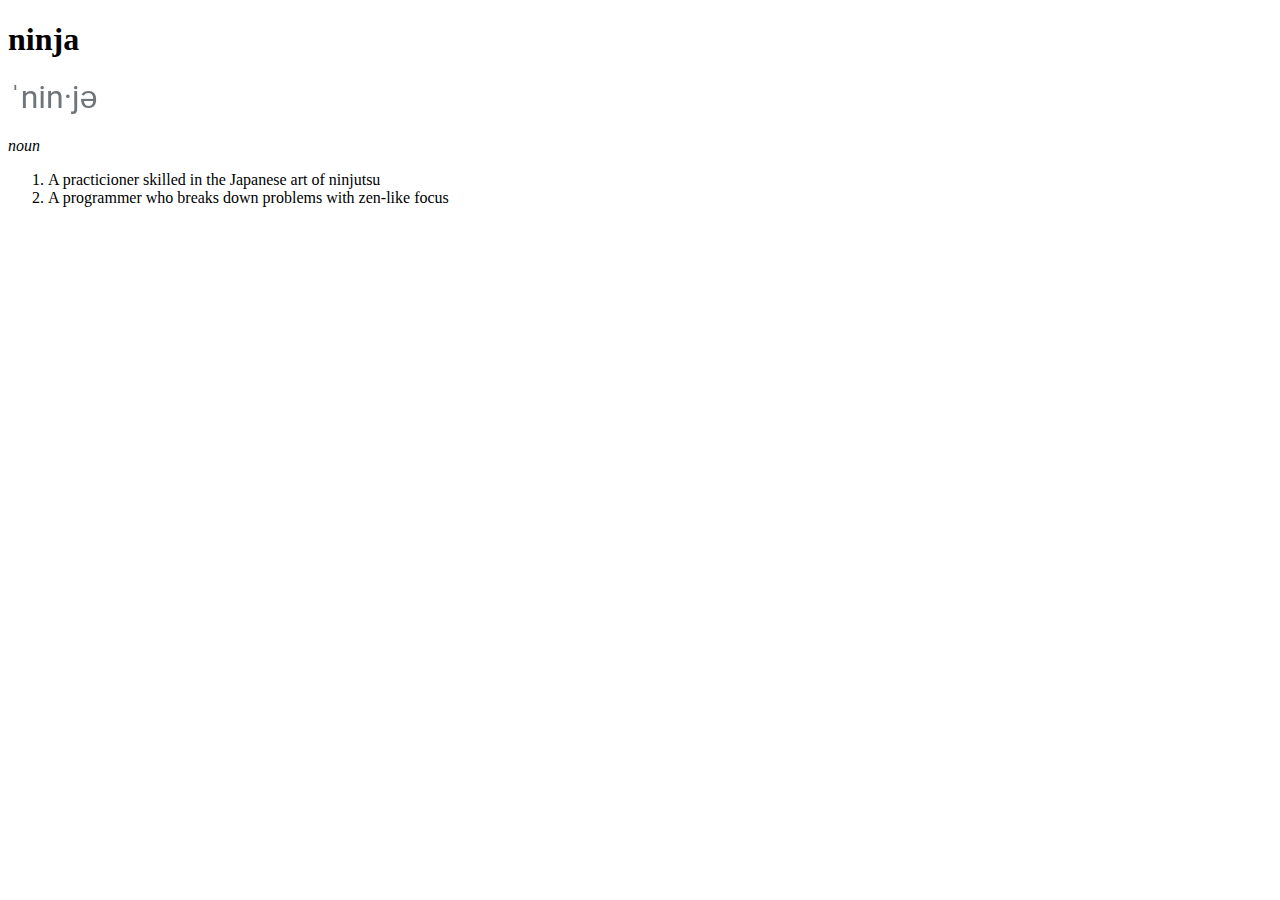
<file: 01_HTML/01_Entrada_de_Diccionario/index.html>
<!DOCTYPE html>
<html lang="en">
<head>
    <meta charset="UTF-8">
    <meta http-equiv="X-UA-Compatible" content="IE=edge">
    <meta name="viewport" content="width=device-width, initial-scale=1.0">
    <title>Entrada de Diccionario</title>
</head>
<body>
    <h1>ninja</h1>
    <img src="pronunciation.png" alt="pronunciation">
    <p><em>noun</em></p>
    <ol>
        <li>A practicioner skilled in the Japanese art of ninjutsu</li>
        <li>A programmer who breaks down problems with zen-like focus</li>
    </ol>
</body>
</html>
</file>
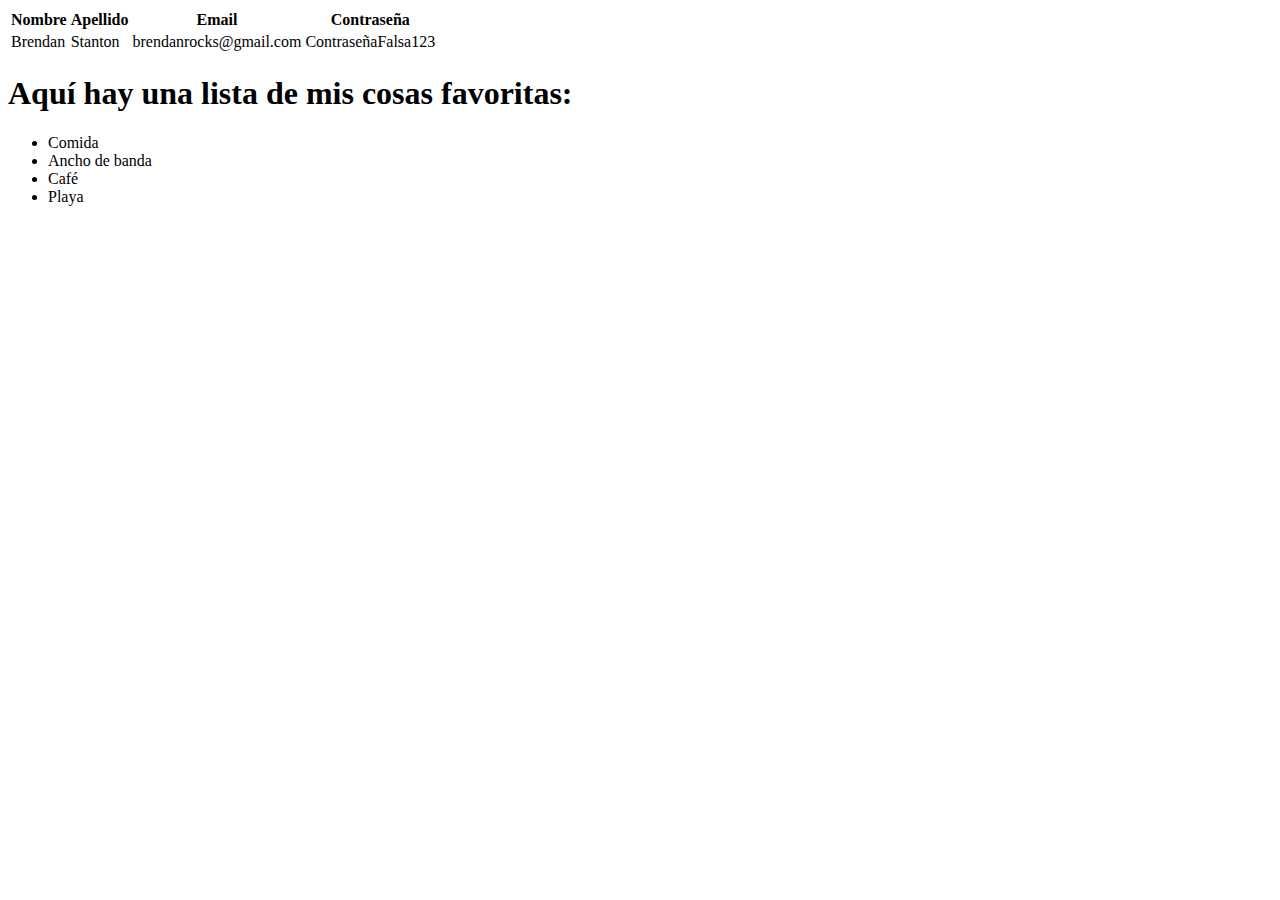
<file: 01_HTML/02_Corregir_Sangrias/index.html>
<!DOCTYPE html>
<html lang="en">
<head>
    <meta charset="UTF-8">
    <meta http-equiv="X-UA-Compatible" content="IE=edge">
    <meta name="viewport" content="width=device-width, initial-scale=1.0">
    <title>Corregir Sangrías</title>
</head>
<body>
    <table> 
        <thead>
            <tr>
                <th>Nombre</th>
                <th>Apellido</th>
                <th>Email</th>
                <th>Contraseña</th>
            </tr>
        </thead>
        <tbody>
            <tr>
                <td>Brendan</td>
                <td>Stanton</td>
                <td>brendanrocks@gmail.com</td>
                <td> ContraseñaFalsa123 </td>
            </tr>
        </tbody>
    </table>
    <h1>Aquí hay una lista de mis cosas favoritas: </h1>
    <ul>
        <li>Comida</li>
        <li>Ancho de banda</li>
        <li>Café</li>
        <li>Playa</li>
    </ul>
</body>
</html>
</file>
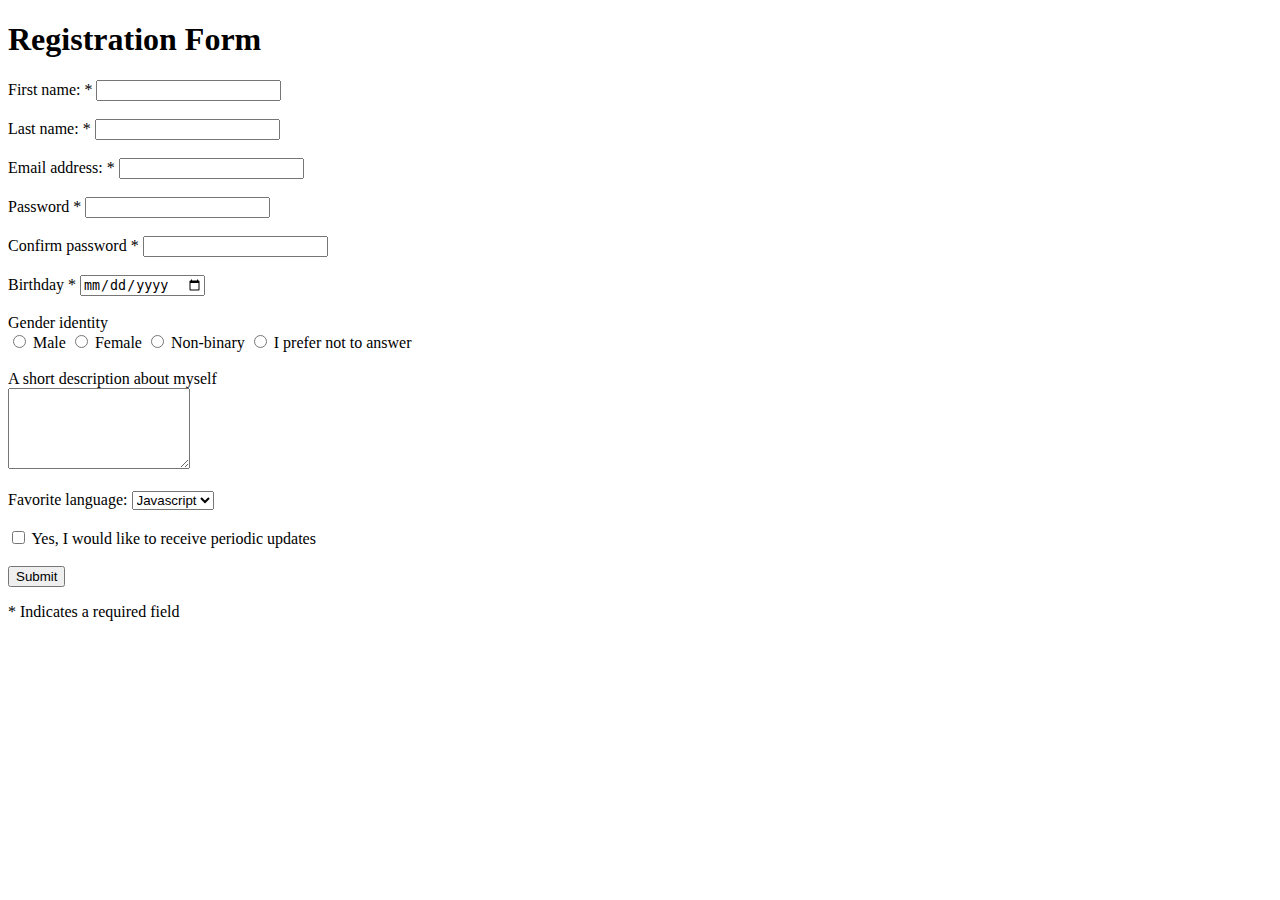
<file: 01_HTML/03_Formulario_de_Registros/index.html>
<!DOCTYPE html>
<html lang="en">
<head>
    <meta charset="UTF-8">
    <meta http-equiv="X-UA-Compatible" content="IE=edge">
    <meta name="viewport" content="width=device-width, initial-scale=1.0">
    <title>Formulario de Registros</title>
</head>
<body>
    <h1>Registration Form</h1>
    <form>
        <div>
            <label for="fname">First name: *</label>
            <input type="text" id="fname" name="fname">
        </div>
        <br>
        <div>    
            <label for="lname">Last name: *</label>
            <input type="text" id="lname" name="lname">
        </div>
        <br>
        <div>
            <label for="email">Email address: *</label>
            <input type="text" id="email" name="email">
        </div>
        <br>
        <div>
            <label for="password">Password *</label>
            <input type="password" id="password" name="password">
        </div>
        <br>
        <div>
            <label for="confirmp">Confirm password *</label>
            <input type="password" id="confirmp" name="password">
        </div>
        <br>
        <div>
            <label for="birthday">Birthday *</label>
            <input type="date" id="birthday" name="birthday">
        </div>
        <br>
        <div>
            <label>Gender identity</label><br>
            <input type="radio" id="male" name="gender" value="male">
            <label for="male">Male</label>
            <input type="radio" id="female" name="gender" value="female">
            <label for="female">Female</label>
            <input type="radio" id="nonbinary" name="gender" value="nonbinary">
            <label for="nonbinary">Non-binary</label>
            <input type="radio" id="noanswer" name="gender" value="noanswer">
            <label>I prefer not to answer</label>
        </div>
        <br>
        <div>
            <label for="description">A short description about myself</label><br>
            <textarea id="description" name="description" rows="5" cols="20"></textarea>
        </div>  
        <br>
        <div>
            <label for="language">Favorite language:</label>
            <select id="language" name="language">
                <option value="javascript">Javascript</option>
                <option value="c#">C#</option>
                <option value="python">Python</option>
            </select>
        </div>
        <br>
        <div>
            <input type="checkbox" id="checkbox" name="checkbox" value="updates">
            <label>Yes, I would like to receive periodic updates</label>
        </div>
        <br>
            <input type="submit" value="Submit">
            <p>* Indicates a required field</p>      
    </form>
</body>
</html>
</file>
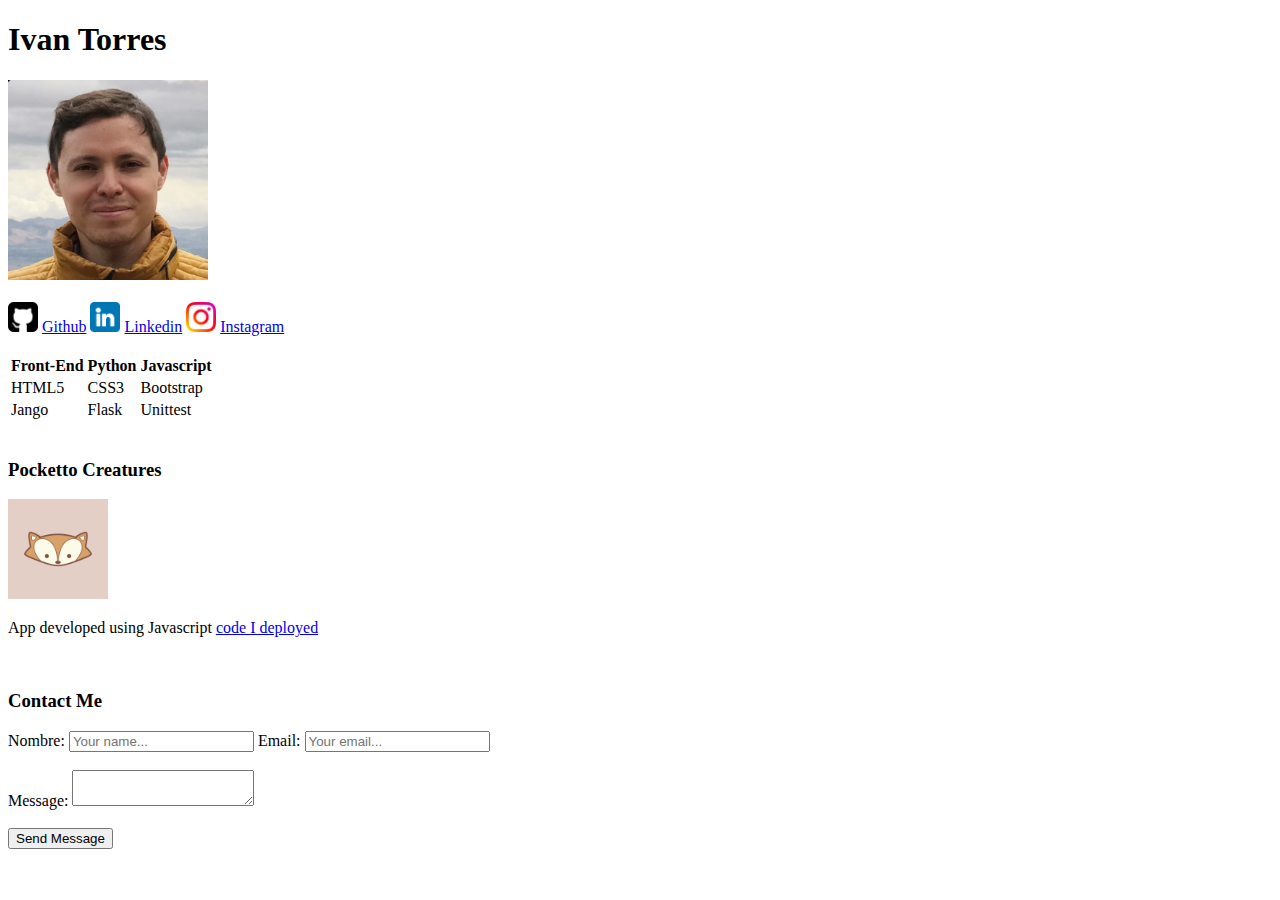
<file: 01_HTML/04_Contenido_de_Portafolio/index.html>
<!DOCTYPE html>
<html lang="en">
<head>
    <meta charset="UTF-8">
    <meta http-equiv="X-UA-Compatible" content="IE=edge">
    <meta name="viewport" content="width=device-width, initial-scale=1.0">
    <title>Contenido de Portafolio</title>
</head>
<body>
    <h1>Ivan Torres</h1>
    <div>
        <img src="images/profile-pic.jpg" alt="profile-pic" width="200" height="200">
    </div>
    <br>
    <div>
        <img src="images/github-sign.png" alt="github" width="30" height="30">
        <a href="#">Github</a>
        <img src="images/linkedin.png" alt="linkedin" width="30" height="30">
        <a href="#">Linkedin</a>
        <img src="images/instagram.png" alt="instagram" width="30" height="30">
        <a href="#">Instagram</a>
    </div>
    <br>
    <div>
        <table>
            <tr>
                <th>Front-End</th>
                <th>Python</th>
                <th>Javascript</th>
            </tr>
            <tr>
                <td>HTML5</td>
                <td>CSS3</td>
                <td>Bootstrap</td>
            </tr>
            <tr>
                <td>Jango</td>
                <td>Flask</td>
                <td>Unittest</td>
            </tr>
        </table>
    </div>
    <br>
    <div>
        <h3>Pocketto Creatures</h3>
        <img src="images/Baby-Foxito.png" alt="baby-foxito" width="100" height="100">
        <p>App developed using Javascript <span> <a href="#">code I deployed</a></span></p>
    </div>
    <br>
    <div>
        <h3>Contact Me</h3>
        <label>Nombre: </label>
        <input type="text" name="name" placeholder="Your name..." >
        <label>Email: </label>
        <input type="text" name="email" placeholder="Your email..." >
    </div> 
    <br>
    <div>
        <label>Message: </label>
        <textarea name="message" cols="20" rows="2"></textarea>
    </div>
    <br>
    <div>
        <input type="submit" value="Send Message" >
    </div>
</body>
</html>
</file>
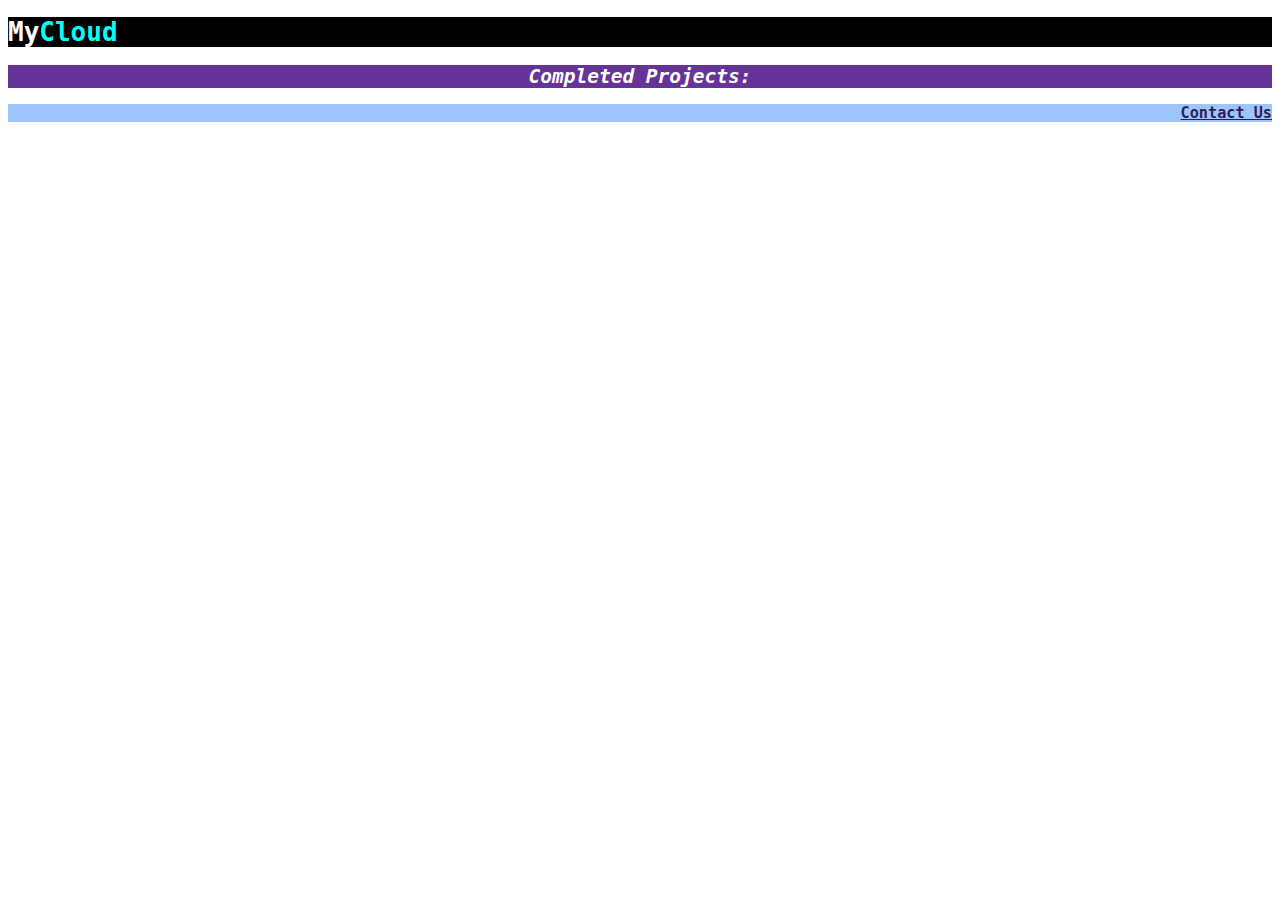
<file: 02_CSS/01_Estilo_de_Texto/index.html>
<!DOCTYPE html>
<html lang="en">
<head>
    <meta charset="UTF-8">
    <meta http-equiv="X-UA-Compatible" content="IE=edge">
    <meta name="viewport" content="width=device-width, initial-scale=1.0">
    <link rel="stylesheet" href="style.css">
    <title>Estilo de Texto</title>
</head>
<body>
    <h1>My<span>Cloud</span></h1>
    <h2>Completed Projects:</h2>
    <h3>Contact Us</h3>
</body>
</html>
</file>
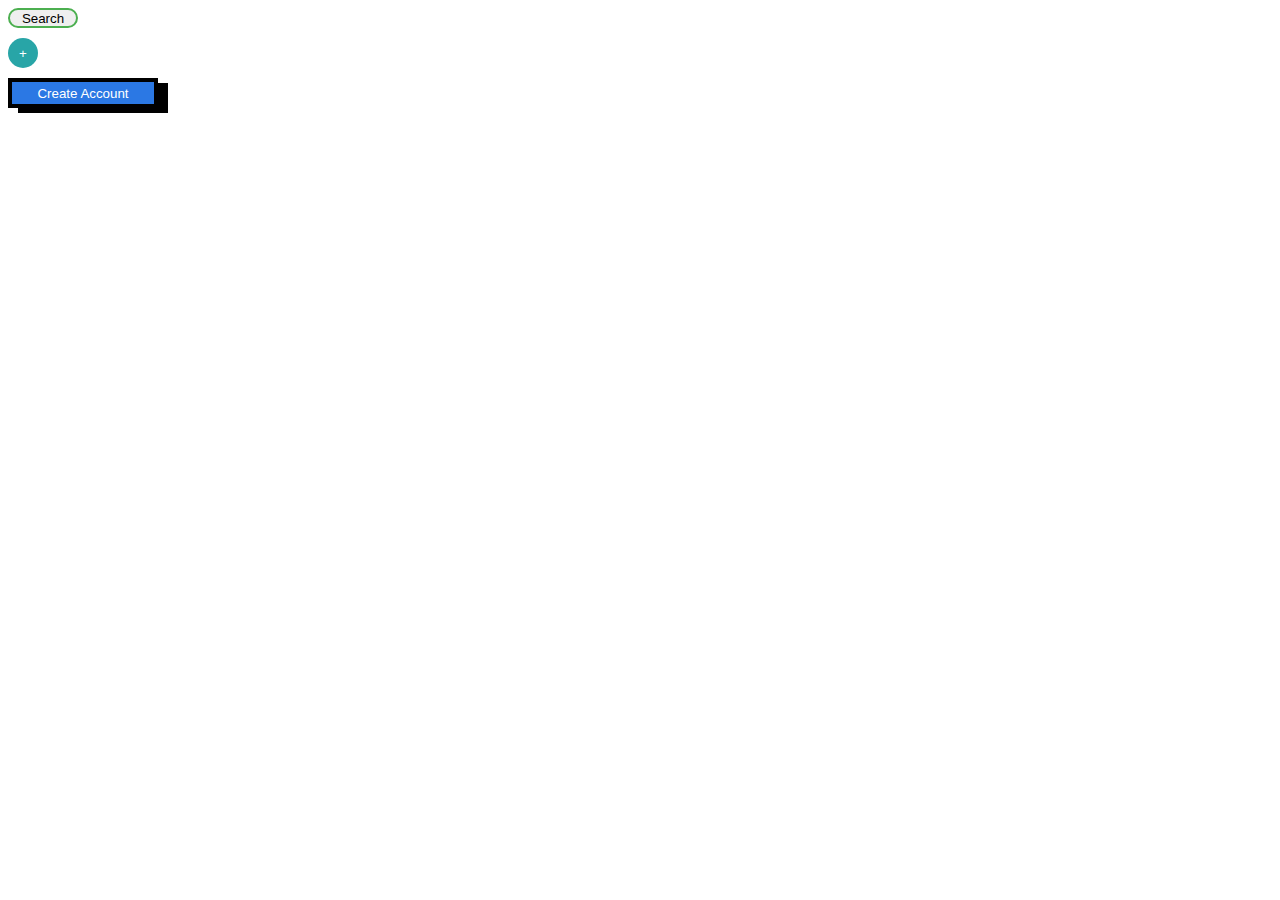
<file: 02_CSS/02_Button/index.html>
<!DOCTYPE html>
<html lang="en">
<head>
    <meta charset="UTF-8">
    <meta http-equiv="X-UA-Compatible" content="IE=edge">
    <meta name="viewport" content="width=device-width, initial-scale=1.0">
    <title>Button</title>
    <link rel="stylesheet" href="style.css">
</head>
<body>
    <button class="button-1">Search</button>
    <button class="button-2">+</button>
    <button class="button-3">Create Account</button>
</body>
</html>
</file>
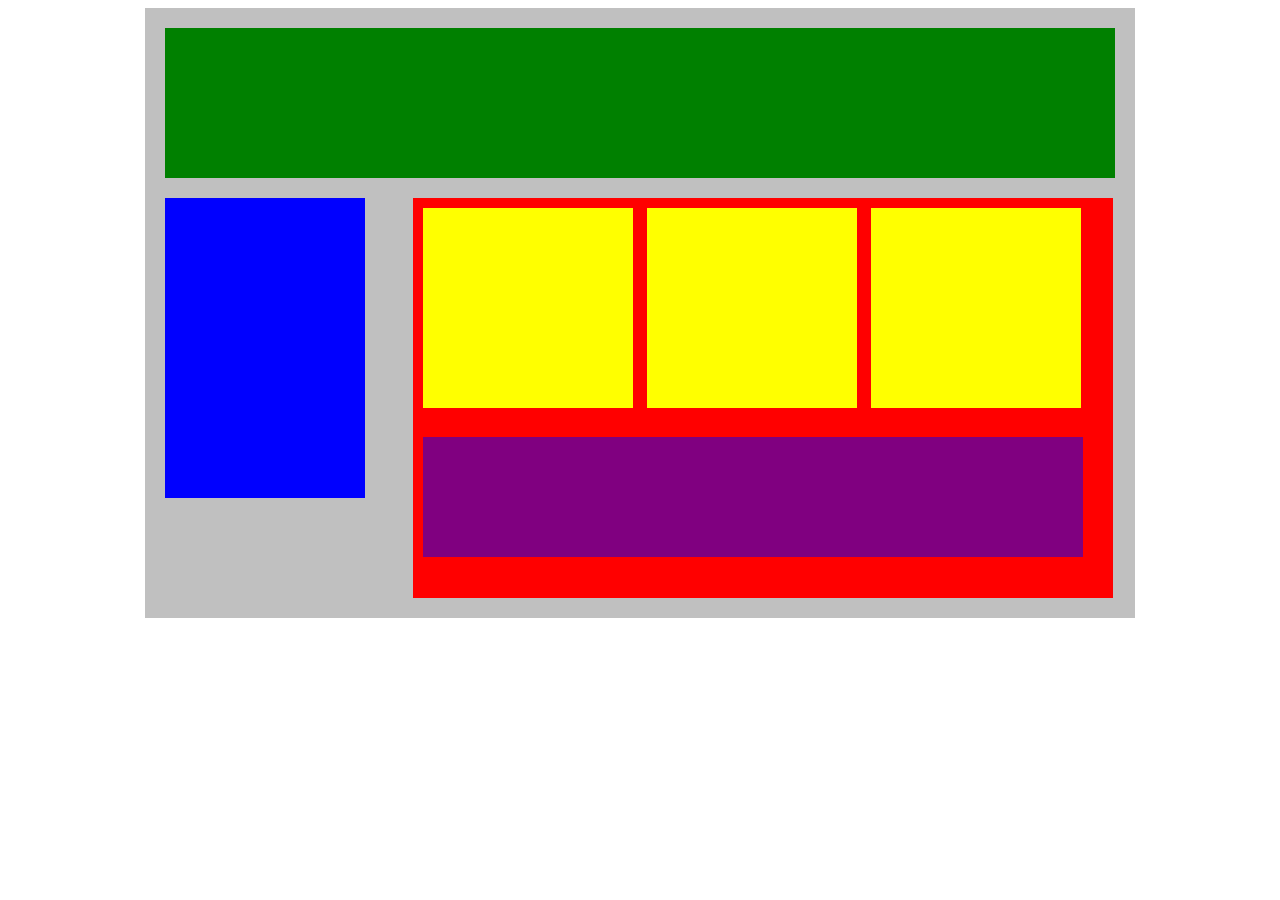
<file: 02_CSS/03_Trazando_Nuestros_Bloques/index.html>
<!DOCTYPE html>
<html lang="en">
<head>
    <meta charset="UTF-8">
    <meta http-equiv="X-UA-Compatible" content="IE=edge">
    <meta name="viewport" content="width=device-width, initial-scale=1.0">
    <title>Trazando nuestros bloques</title>
    <link rel="stylesheet" type="text/css" href="style.css">
</head>
<body>
    <div class="container">
        <div class="top-nav"></div>
        <div class="side-nav"></div>
        <div class="main">
            <div class="sub-content"></div>
            <div class="sub-content"></div>
            <div class="sub-content"></div>
            <div id="advertisement"></div>
        </div>
    </div>
</body>
</html>
</file>
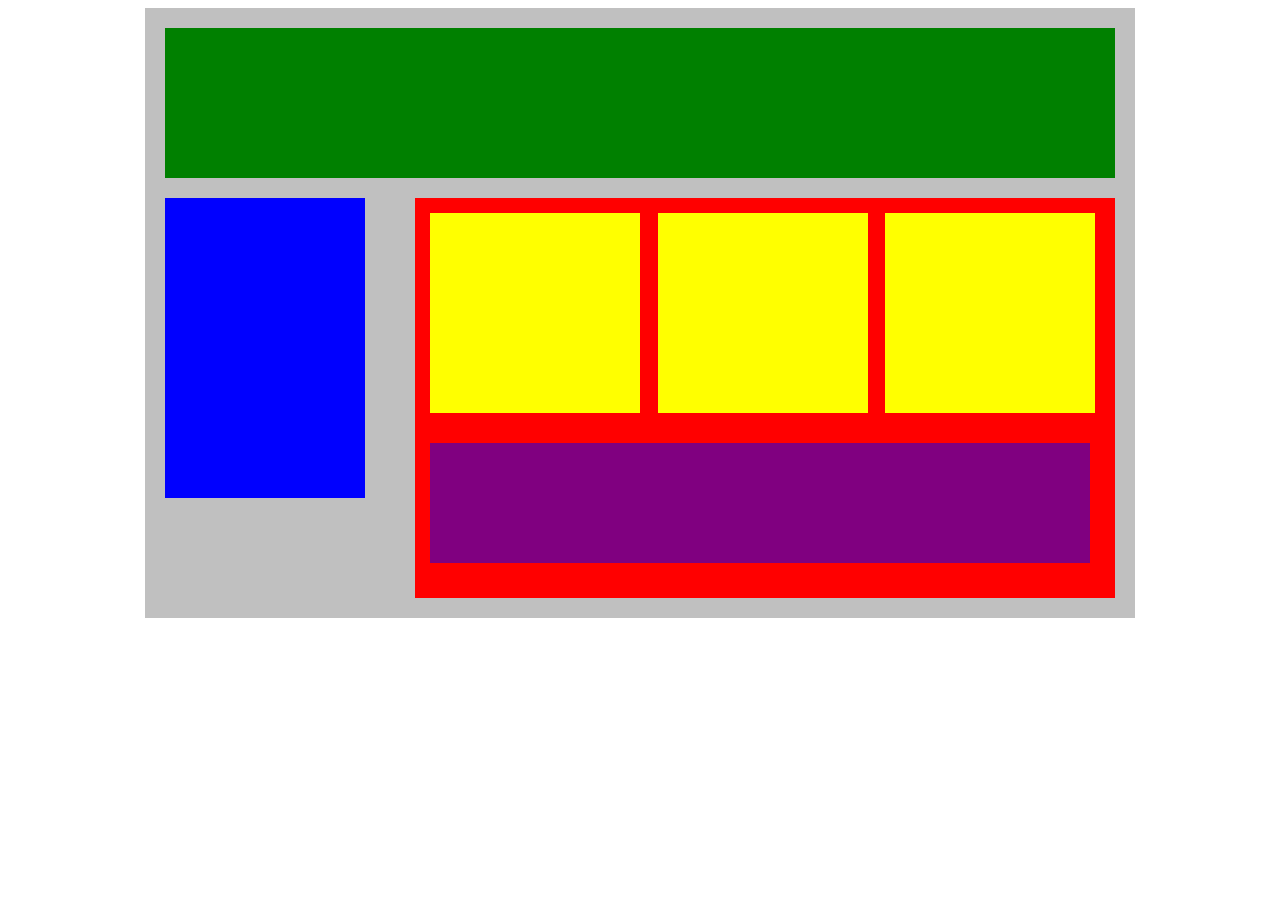
<file: 02_CSS/04_Flexionar_Nuestros_Bloques/index.html>
<!DOCTYPE html>
<html lang="en">
<head>
    <meta charset="UTF-8">
    <meta http-equiv="X-UA-Compatible" content="IE=edge">
    <meta name="viewport" content="width=device-width, initial-scale=1.0">
    <title>Posición de práctica</title>
    <link rel="stylesheet" type="text/css" href="style.css">
</head>
<body>
    <div class="container">
        <div class="top-nav"></div>
        <div class="row">
            <div class="side-nav"></div>
            <div class="main">
                <div class="row">
                    <div class="sub-content"></div>
                    <div class="sub-content"></div>
                    <div class="sub-content"></div>
                </div>
                <div id="advertisement"></div>
            </div>
        </div>
    </div>
</body>
</html>
</file>
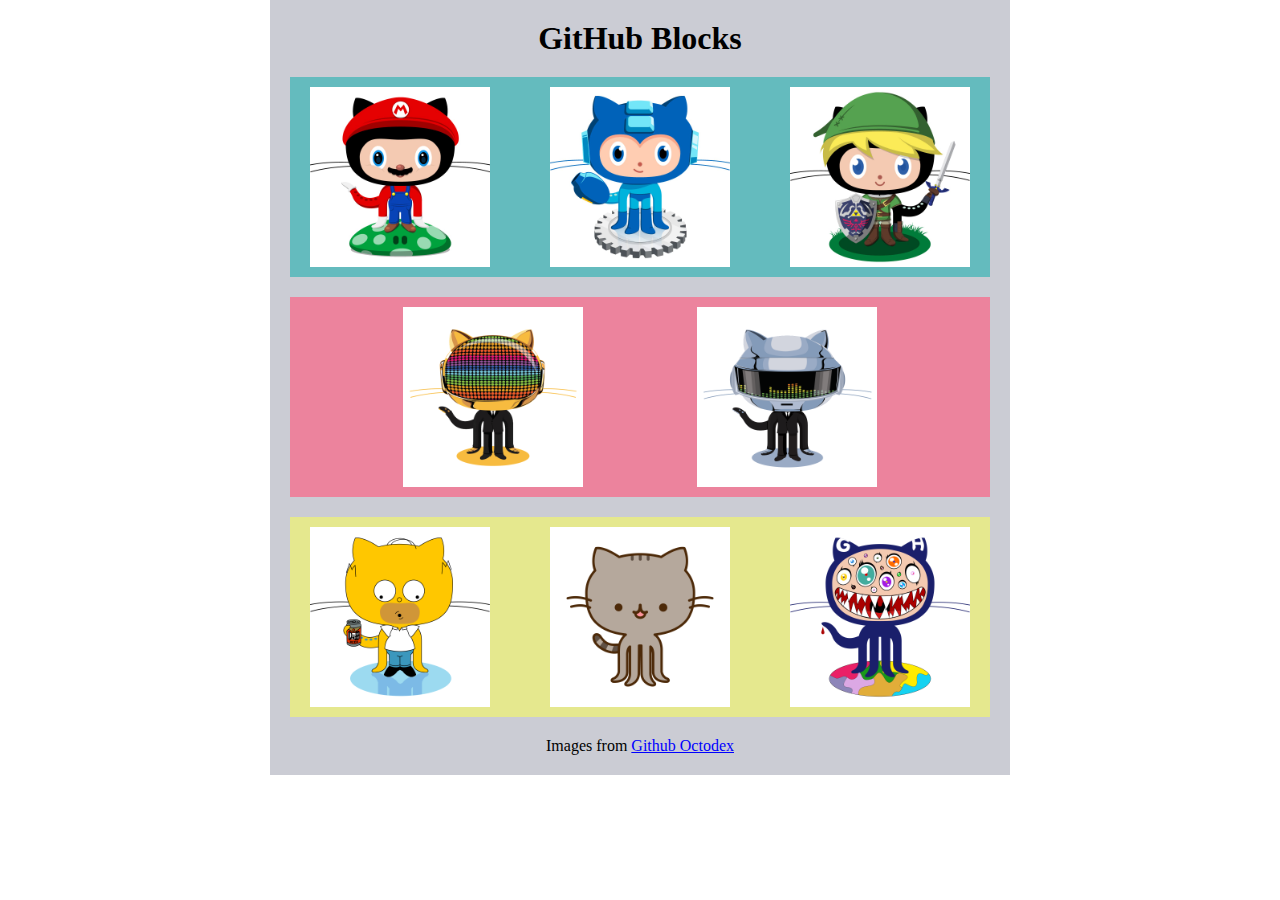
<file: 02_CSS/05_Bloques_de_Github/index.html>
<!DOCTYPE html>
<html lang="en">
<head>
    <meta charset="UTF-8">
    <meta http-equiv="X-UA-Compatible" content="IE=edge">
    <meta name="viewport" content="width=device-width, initial-scale=1.0">
    <title>Bloques de Github</title>
    <link rel="stylesheet" href="style.css">
</head>
<body>
    <div class="container">
        <h1>GitHub Blocks</h1> 
        <div class="row" id="section1"> 
            <img src="images/plumber.jpg" alt="mariocat">
            <img src="images/megacat.jpg" alt="megacat">
            <img src="images/linktocat.jpg" alt="linktocat">
        </div>
        <div class="row" id="section2">
            <img src="images/daftpunktocat-guy.gif" alt="guydaftcat">
            <img src="images/daftpunktocat-thomas.gif" alt="thomasdaftcat">
        </div>
        <div class="row" id="section3">
            <img src="images/homercat.png" alt="homercat">
            <img src="images/pusheencat.png" alt="pusheencat">
            <img src="images/murakamicat.png" alt="murakamicat">
        </div>
        <p>Images from <span>Github Octodex</span></p>
    </div>    
</body>
</html>
</file>
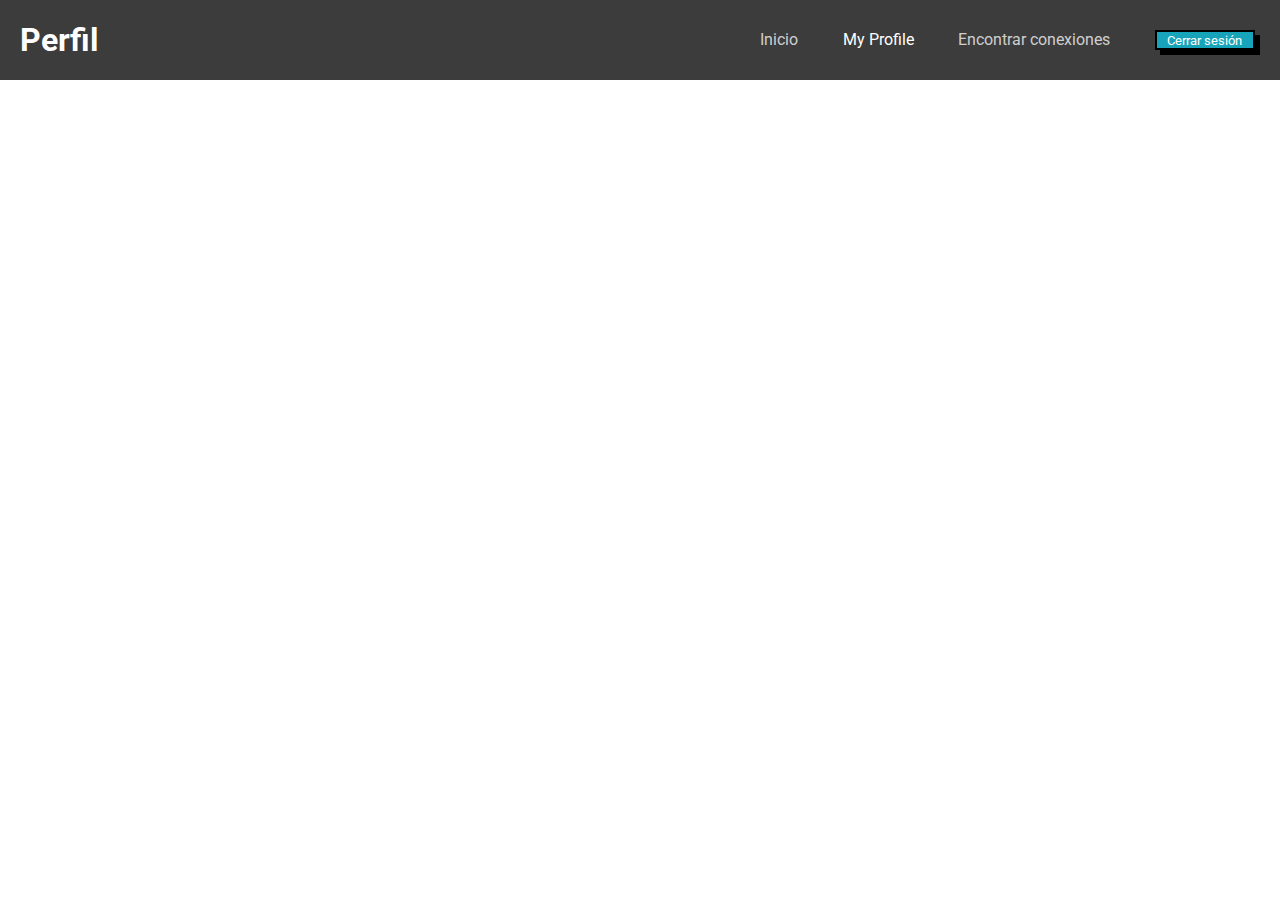
<file: 02_CSS/06_Barra_de_Navegación_con_Flex/index.html>
<!DOCTYPE html>
<html lang="en">
<head>
    <meta charset="UTF-8">
    <meta http-equiv="X-UA-Compatible" content="IE=edge">
    <meta name="viewport" content="width=device-width, initial-scale=1.0">
    <title>Barra de Navegación con Flex</title>
    <link rel="stylesheet" href="style.css">
</head>
<body>
    <div class="nav">
        <h1 class="nav-title">Perfil</h1>
        <ul class="nav-links">
            <li><a href="#">Inicio</a></li>
            <li><a href="#" class="active">My Profile</a></li>
            <li><a href="#">Encontrar conexiones</a></li>
            <li><button class="btn">Cerrar sesión</button></li>
        </ul>
    </div>
</body>
</html>
</file>
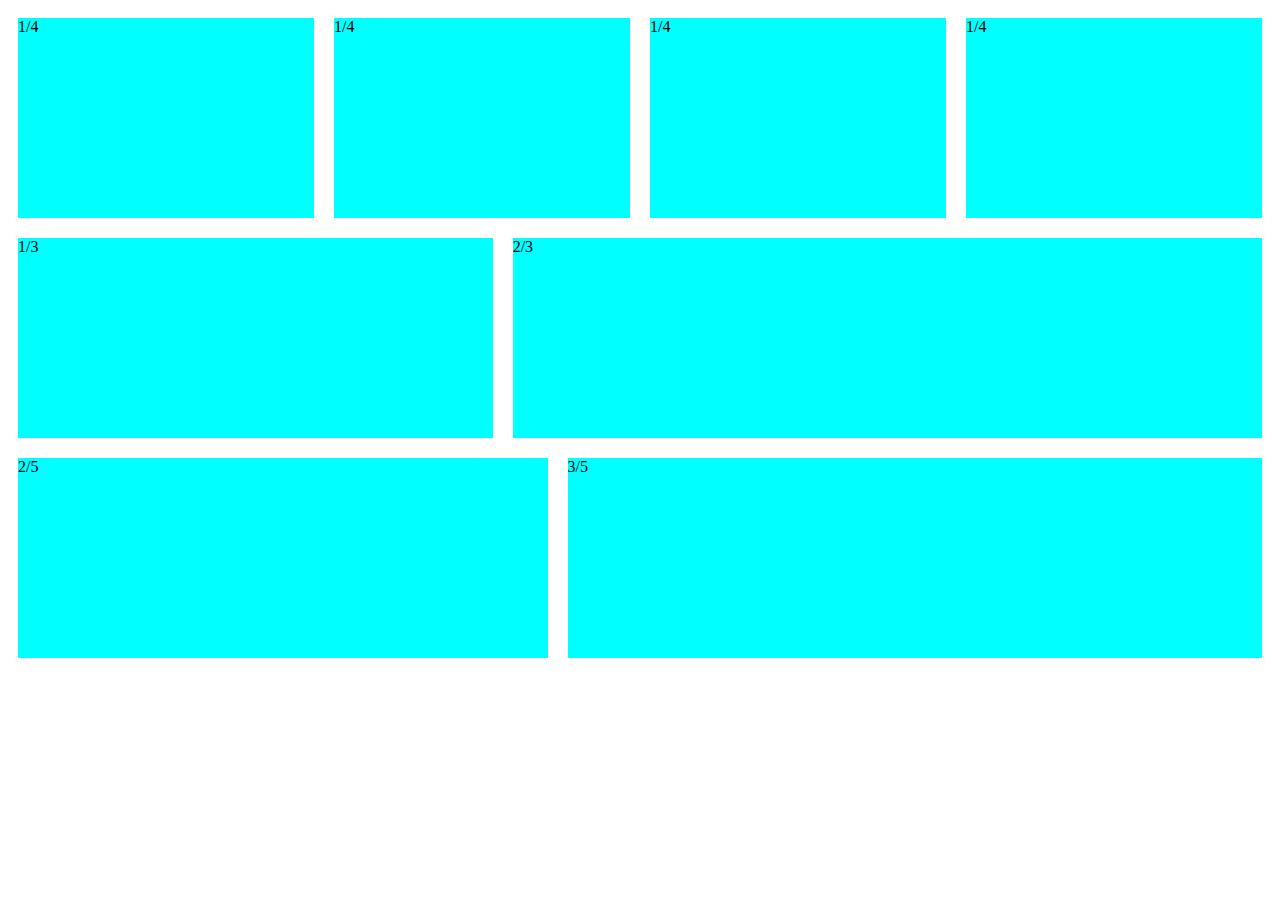
<file: 02_CSS/07_Columnas_Flex-ibles/index.html>
<!DOCTYPE html>
<html lang="en">
<head>
    <meta charset="UTF-8">
    <meta http-equiv="X-UA-Compatible" content="IE=edge">
    <meta name="viewport" content="width=device-width, initial-scale=1.0">
    <title>Columnas Flex-ibles</title>
    <link rel="stylesheet" href="style.css">
</head>
<body>
    <div class="row">
        <div class="col">1/4</div>
        <div class="col">1/4</div>
        <div class="col">1/4</div>
        <div class="col">1/4</div>
    </div>
    <div class="row">
        <div class="col">1/3</div> 
        <div class="col-2">2/3</div>
    </div>
    <div class="row">
        <div class="col-2">2/5</div>
        <div class="col-3">3/5</div>
    </div>    
</body>
</html>
</file>
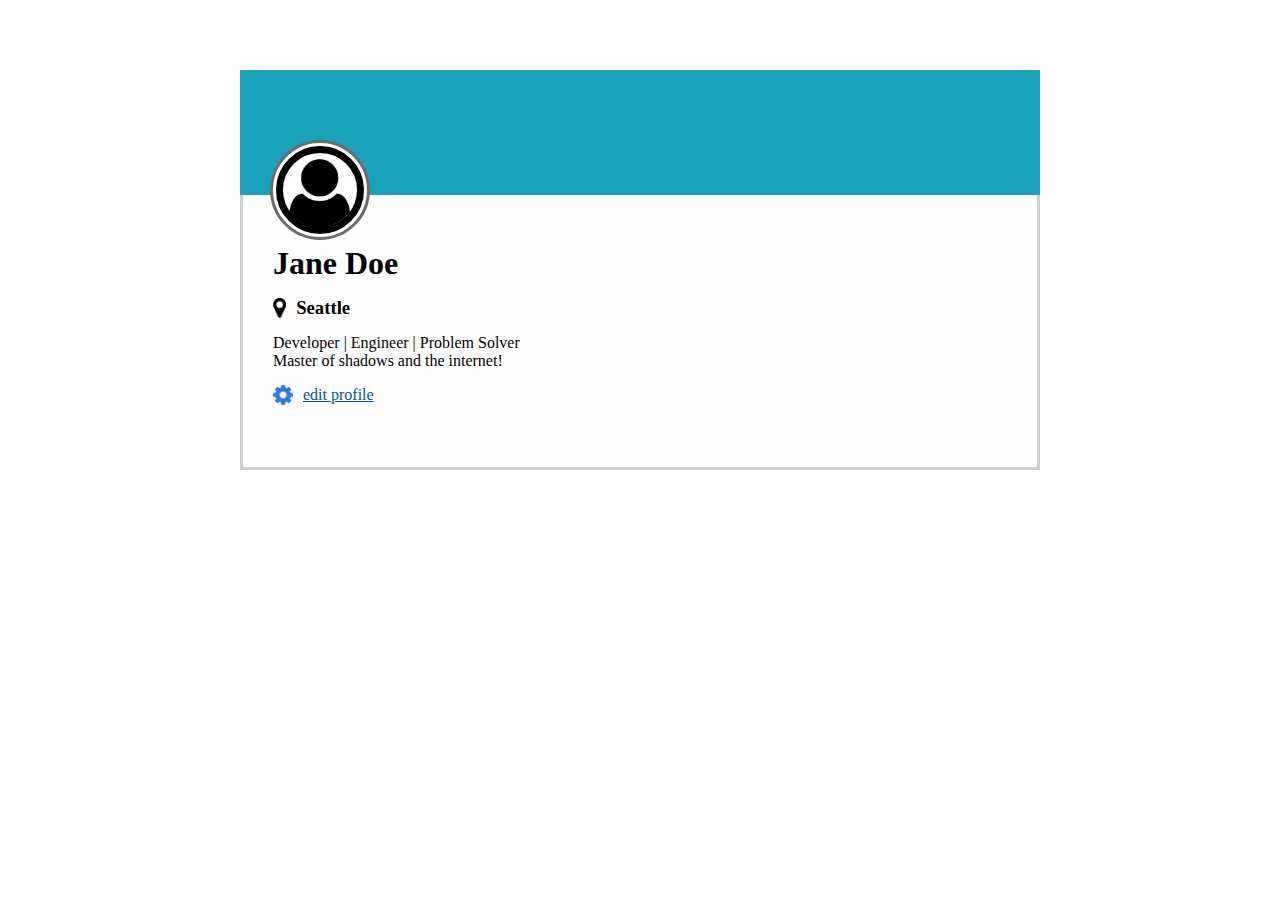
<file: 02_CSS/08_Tarjeta_de_Usuario/index.html>
<!DOCTYPE html>
<html lang="en">
<head>
    <meta charset="UTF-8">
    <meta http-equiv="X-UA-Compatible" content="IE=edge">
    <meta name="viewport" content="width=device-width, initial-scale=1.0">
    <title>Tarjeta de Usuario</title>
    <link rel="stylesheet" href="style.css">
</head>
<body>
    <div class="container">
        <div class="top"></div>
        <div class="bottom">
            <div class="user">
                <h1>Jane Doe</h1>
            </div>
            <div class="row">
                <img class="small-icon" src="images/map-marker.png" alt="map-marker">
                <h3>Seattle</h3>
            </div>
            <div class="description">
                <p>Developer | Engineer | Problem Solver</p>
                <p>Master of shadows and the internet!</p>
            </div>
            <div class="row">
                <img class="small-icon" src="images/gear.png" alt="gear">
                <p class="edit">edit profile</p>
            </div>
        </div>
        <div class="photo">
            <img class="user-pic" src="images/user-circle.png" alt="user-circle">
        </div>
    </div>    
</body>
</html>
</file>
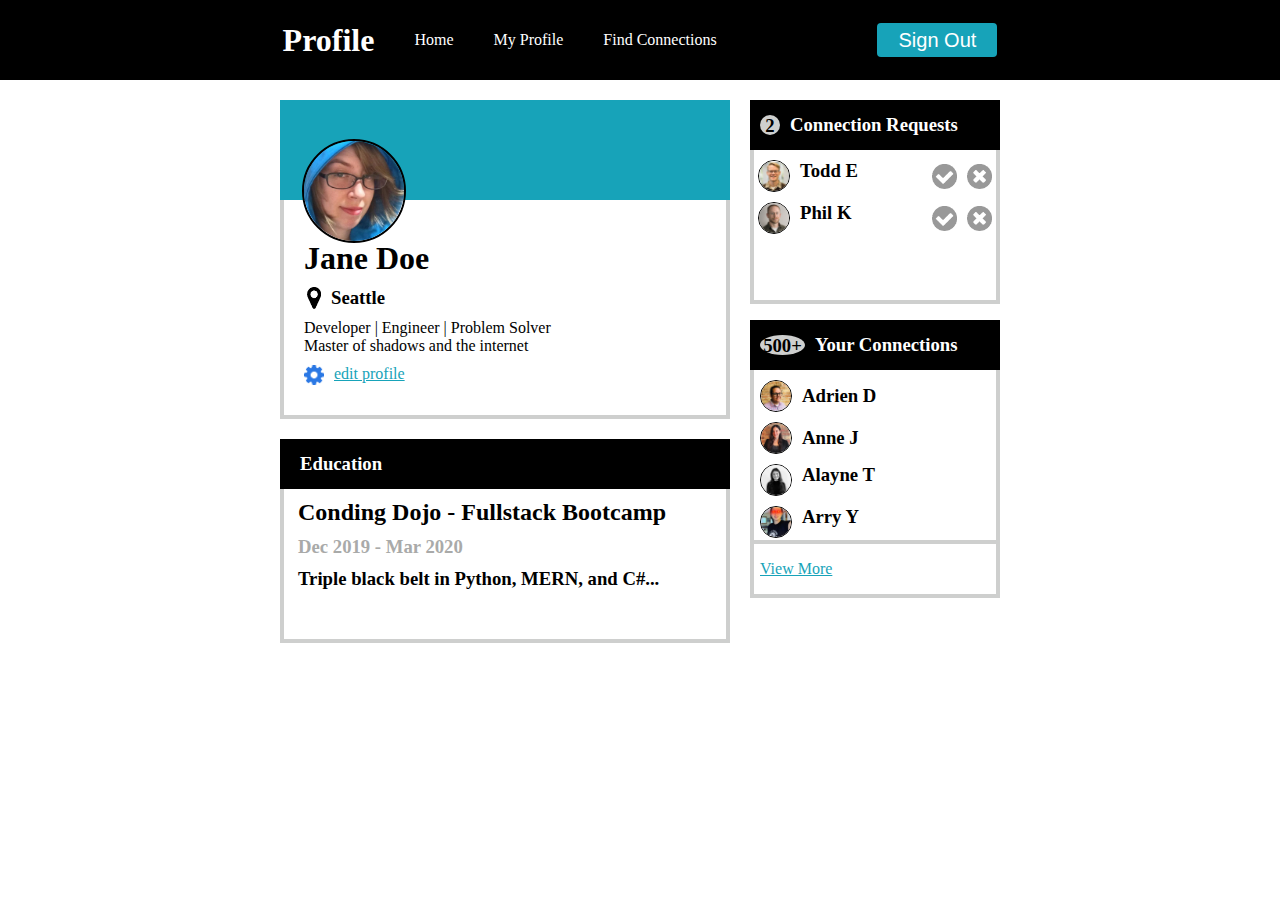
<file: 02_CSS/09_Página_de_Perfil/index.html>
<!DOCTYPE html>
<html lang="en">
<head>
    <meta charset="UTF-8">
    <meta http-equiv="X-UA-Compatible" content="IE=edge">
    <meta name="viewport" content="width=device-width, initial-scale=1.0">
    <title>Página de Perfil</title>
    <link rel="stylesheet" href="style.css">
</head>
<body>
    <div class="top-container">
        <div class="menu-container">
            <div class="profile">
                <h1>Profile</h1>
            </div>
            <div class="menu">
                <ul class="links">
                    <li>Home</li>
                    <li>My Profile</li>
                    <li>Find Connections</li>
                </ul>
                <button type="button">Sign Out</button>
            </div>
        </div>
    </div>
        <div class="bottom-container">
            <div class="col-1">
                <div class="crd-1">
                    <div class="crd-1-hd">
                    </div>
                    <div class="crd-1-bdy">
                        <h1 class="user-jd">Jane Doe</h1>
                        <div class="location">
                            <img class="map-marker" src="icons/map-marker.png" alt="map-marker">
                            <h3 class="seattle">Seattle</h3>
                        </div>
                        <div class="description">
                            <p>Developer | Engineer | Problem Solver</p>
                            <p>Master of shadows and the internet</p>
                        </div>
                        <div class="settings">
                            <img class="gear" src="icons/gear.png" alt="gear">
                            <p class="edit">edit profile</p>
                        </div>
                    </div>
                    <img class="jane" src="images/jane-m.jpg" alt="jane">
                </div>
                <div class="crd-2">
                    <div class="crd-2-hd">
                        <h3 class="education">Education</h3>
                    </div>
                    <div class="crd-2-bdy">
                        <h2>Conding Dojo - Fullstack Bootcamp</h2>
                        <h3 class="date">Dec 2019 - Mar 2020</h3>
                        <h3>Triple black belt in Python, MERN, and C#...</h3>
                    </div>
                </div>
            </div>
            <div class="col-2">
                <div class="con-1">
                    <div class="con-1-hd">
                        <h3 class="circle-2">2</h3>
                        <h3 class="con-reqs">Connection Requests</h3>
                    </div>
                    <div class="con-1-bdy">
                        <div class="req-1">
                            <div class="con-profile">
                                <img class="connections" src="images/todd-s.jpg" alt="todd-s">
                                <h3 class="todd-s">Todd E</h3>
                            </div>
                            <div class="icons">
                                <img class="accept" src="icons/accept-circle.png" alt="accept">
                                <img class="close" src="icons/close-circle.png" alt="close">
                            </div>
                        </div>
                        <div class="req-2">
                            <div class="con-profile">
                                <img class="connections" src="images/phil-s.jpg" alt="phil-s">
                                <h3 class="phil-s">Phil K</h3>
                            </div>
                            <div class="icons">
                                <img class="accept" src="icons/accept-circle.png" alt="accept">
                                <img class="close" src="icons/close-circle.png" alt="close">
                            </div>
                        </div>
                    </div>
                </div>
                <div class="con-2">
                    <div class="con-2-hd">
                        <h3 class="circle-500">500+</h3>
                        <h3 class="your-cons">Your Connections</h3>
                    </div>
                    <div class="con-2-bdy">
                        <div class="conx-1">
                            <img class="connections" src="images/adrien-s.jpg" alt="adrien-s">
                            <h3 class="adrien-s">Adrien D</h3>
                        </div>
                        <div class="conx-2">
                            <img class="connections" src="images/anne-s.jpg" alt="anne-s">
                            <h3 class="anne-s">Anne J</h3>
                        </div>
                        <div class="conx-3">
                            <img class="connections" src="images/alayne-s.jpg" alt="alayne-s">
                            <h3 class="alayne-s">Alayne T</h3>
                        </div>
                        <div class="conx-4">
                            <img class="connections" src="images/arry-s.jpg" alt="arry-s">
                            <h3 class="arry-s">Arry Y</h3>
                        </div>
                    </div>
                    <div class="con-2-view">
                        <p class="view">View More</p>
                    </div>
                </div>
            </div>
    </div>
</body>
</html>
</file>
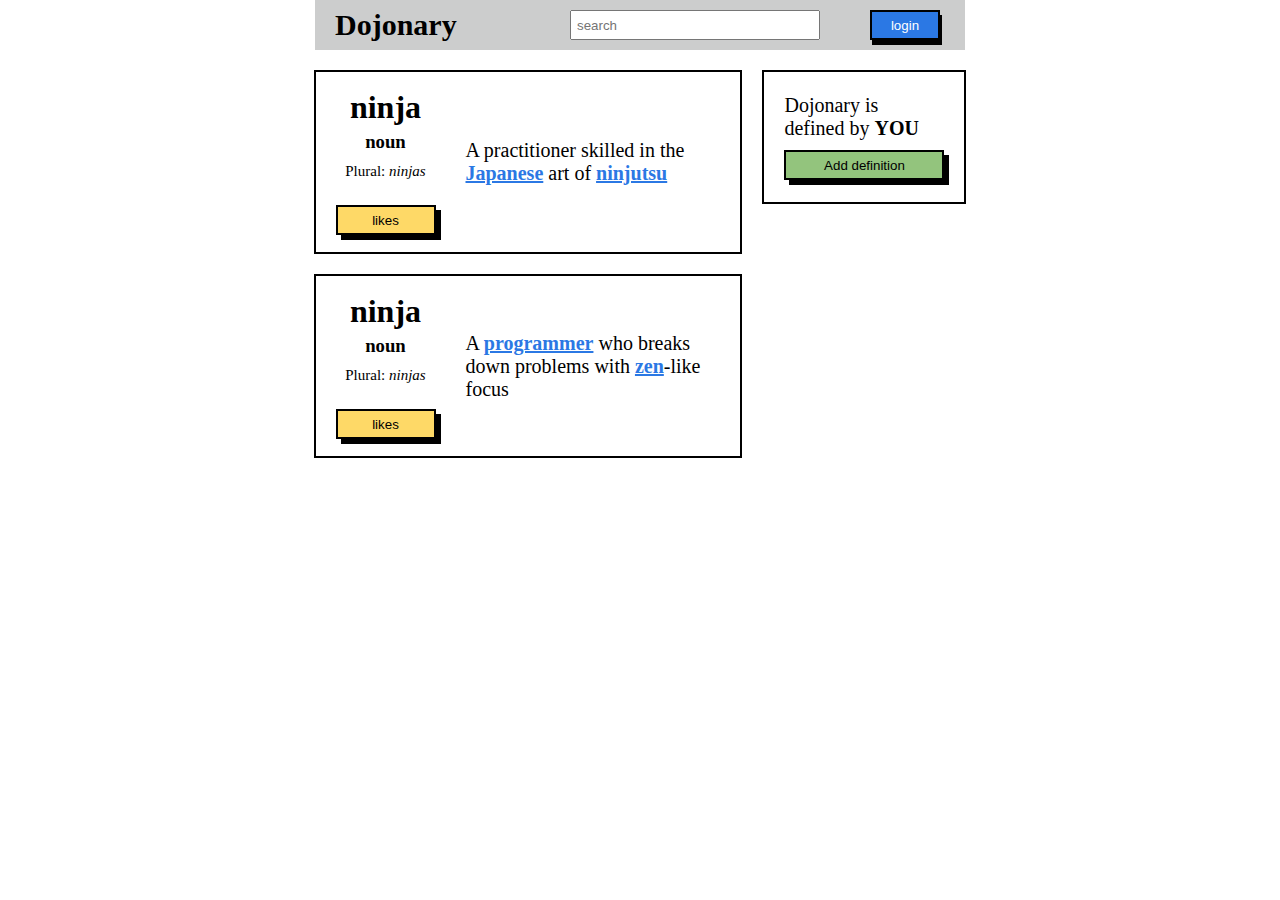
<file: 03_Javascript/01_Evento_onclick/index.html>
<!DOCTYPE html>
<html lang="en">
<head>
    <meta charset="UTF-8">
    <meta http-equiv="X-UA-Compatible" content="IE=edge">
    <meta name="viewport" content="width=device-width, initial-scale=1.0">
    <title>Eventos onclick</title>
    <link rel="stylesheet" href="style.css">
    <script src="script.js"></script>
</head>
<body>
    <div class="container"> <!-- MAIN CONTAINER --> 
        <div class="nav-bar"> <!-- NAVIGATION BAR --> 
            <span class="title">Dojonary</span>
            <div class="search">
                <input type="search" id="search" name="search" placeholder="search"> 
                <button type="button" id="login" onclick="loginChange(this)">login</button>
            </div>    
        </div>
        <div class="body"> <!-- MAIN CONTENT BODY CONTAINER --> 
            <div id="col-1"> <!-- COLUMN 1 CONTAINER --> 
                <div class="def"> <!-- DEFINITION 1 --> 
                    <div class="word">
                        <h1>ninja</h1>
                        <h3>noun</h3>
                        <p class="plural">Plural: <span class="plural">ninjas</span></p>
                        <button class="like" id="like-1" onclick="alert('Ninja was liked')">likes</button>
                    </div>
                    <div class="definition">
                        <p class="meaning">A practitioner skilled in the<br> <span class="meaning">Japanese</span> art of <span class="meaning">ninjutsu</span></p>
                    </div>
                </div>
                <div class="def" id="def-margin"> <!-- DEFINITION 2 --> 
                    <div class="word">
                        <h1>ninja</h1>
                        <h3>noun</h3>
                        <p class="plural">Plural: <span class="plural">ninjas</span></p>
                        <button class="like" id="like-2" onclick="alert('Ninja was liked')">likes</button>
                    </div>
                    <div class="definition">
                        <p class="meaning">A <span class="meaning">programmer</span> who breaks<br> down problems with <span class="meaning">zen</span>-like<br> focus</p>
                    </div>
                </div>
            </div>
            <div id="col-2"> <!-- COLUMN 2 CONTAINER --> 
                <div id="def-search">
                    <div id="dojonary">
                        <p class="def-you">Dojonary is<br> defined by <span class="you">YOU</span></p>
                        <button id="add-def" onclick="removeDefButton(this)">Add definition</button>
                    </div>
                    
                </div>
            </div>
        </div>
    </div>
</body>
</html>
</file>
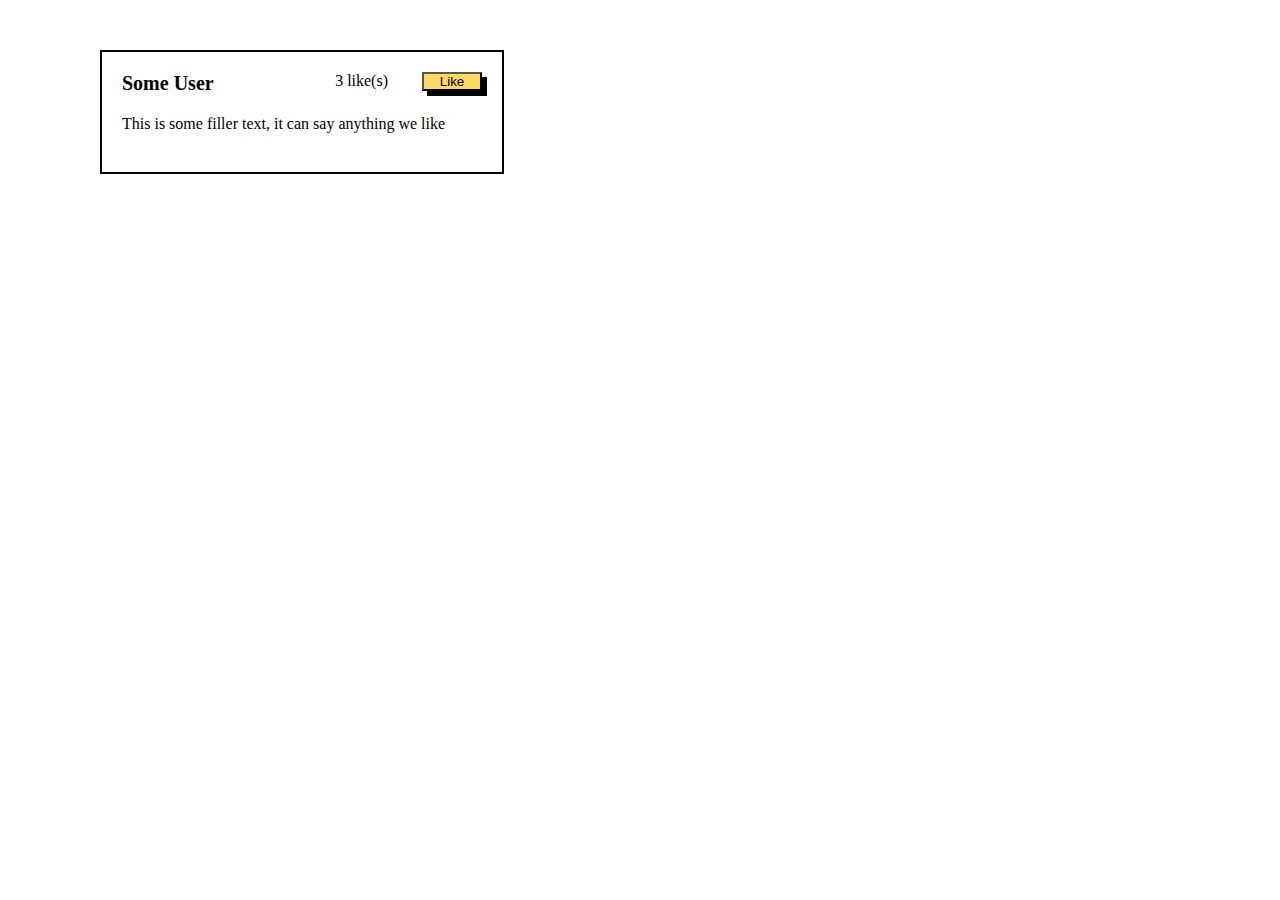
<file: 03_Javascript/03_Me_gusta/01_Parte_1/index.html>
<!DOCTYPE html>
<html lang="en">
<head>
    <meta charset="UTF-8">
    <meta http-equiv="X-UA-Compatible" content="IE=edge">
    <meta name="viewport" content="width=device-width, initial-scale=1.0">
    <title>Me gusta Parte 1</title>
    <link rel="stylesheet" href="style.css">
    <script src="script.js" defer></script>
</head>
<body>
    <div class="container"> <!-- MAIN CONTAINER--> 
        <div class="card"> <!-- CARD CONTAINER--> 
            <div class="card-top"> <!-- CARD HEADER --> 
                <div class="name-container">
                    <span class="name">Some User</span>
                </div>
                <div class="likes-container">
                    <span id="user-likes">3</span>
                    <span>like(s)</span>
                    <button class="button-style" onclick="userLikes()">Like</button>
                </div> 
            </div>
            <p>This is some filler text, it can say anything we like</p> <!-- USER DESCRIPTION --> 
         </div>
    </div>
</body>
</html>
</file>
<file: 02_CSS/01_Estilo_de_Texto/style.css>
h1 {
    background-color: #000000 ;
    color: #fffefe ;
    text-align: left;
    font-family: monospace;
    font-style: normal;
}
h2 {
    background-color: #663399 ;
    color: #fffefe;
    text-align: center;
    font-family: monospace;
    font-style: italic;
}
h3 {
    background-color: #9ec5f9 ;
    color: #2b215b;
    text-align: right;
    font-family: monospace;
    font-style: normal;
    text-decoration: underline;
}
span {
    color:#01fffe ;
}
</file>
<file: 02_CSS/02_Button/style.css>
.button-1 {
    display: block;
    height: 20px;
    width: 70px;
    border: 2px solid #4CAF50;
    border-radius: 360px;
    margin-bottom: 10px;
}
.button-2 {
    display: block;
    background-color: #28a5a7;
    color: white;
    height: 30px;
    width: 30px;
    border: 0px;
    border-radius: 50%;
    margin-bottom: 10px;
}
.button-3 {
    display: block;
    background-color: #2b78e4;
    color: white;
    height: 30px;
    width: 150px;
    border: 4px solid black;
    box-shadow: 10px 5px black;
}
</file>
<file: 02_CSS/03_Trazando_Nuestros_Bloques/style.css>
.container{
    width: 950px;
    background-color: silver;
    margin: 0px auto;
    padding: 20px;
}
.top-nav {
    height: 150px;
    background-color: green;
}
.side-nav {
    display: inline-block;
    margin-top: 20px;
    height: 300px;
    width: 200px;
    background-color: blue;
}
.main {
    display: inline-block;
    vertical-align: top;
    box-sizing: border-box;
    padding: 10px;
    margin: 20px 0px 0px 44px;
    height: 400px;
    width: 700px;
    background-color: red;
}
.sub-content {
    display: inline-block;
    margin-right: 10px;
    height: 200px;
    width: 210px;
    background-color: yellow;
}
#advertisement {
    position: relative;
    margin-top: 25px;
    height: 120px;
    width: 660px;
    background-color: purple;
}
</file>
<file: 02_CSS/04_Flexionar_Nuestros_Bloques/style.css>
.container{
    width: 950px;
    background-color: silver;
    margin: 0px auto;
    padding: 20px;
}
.top-nav {
    height: 150px;
    background-color: green;
    margin-bottom: 20px;
}
.side-nav {
    height: 300px;
    width: 200px;
    background-color: blue;
}
.main {
    height: 400px;
    width: 700px;
    background-color: red;
    box-sizing: border-box;
    padding: 0px 20px 0px 0px;
}
.sub-content {
    height: 200px;
    width: 210px;
    background-color: yellow;
    margin: 15px 0px 15px 15px;
}
#advertisement {
    height: 120px;
    width: 660px;
    background-color: purple;
    margin: 15px;
}
.row {
    display: flex;
    justify-content: space-between;
}
</file>
<file: 02_CSS/05_Bloques_de_Github/style.css>
* {
    margin: 0px;
    padding: 0px;
}

.container {
    margin: auto;
    width: 700px;
    height: 775px;
    background-color:#cbccd4;
    padding: 0px 20px 0px 20px;
}
h1 {
    text-align: center;
    padding-top: 20px;
    padding-bottom: 20px;
}
img {
    height: 180px;
    background-color: rgb(255, 255, 255);
}
.row {
    display: flex;
    height: 200px;
}
#section1 {
    background-color: rgb(100, 187, 190);
    justify-content: space-between;
    align-items: center;
    padding: 0px 20px 0px 20px;
    margin-bottom: 20px;
}
#section2 {
    background-color: rgb(236, 131, 157);
    justify-content: space-evenly;
    align-items: center;
    margin-bottom: 20px;
}
#section3 {
    background-color: rgb(229, 232, 142);
    justify-content: space-between;
    align-items: center;
    padding: 0px 20px 0px 20px;
    margin-bottom: 20px;
}
p {
    text-align: center;
}
span {
    color: blue;
    text-decoration: underline;
}
</file>
<file: 02_CSS/06_Barra_de_Navegación_con_Flex/style.css>
@import url('https://fonts.googleapis.com/css2?family=Roboto:wght@300&display=swap'); /* ROBOTO IMPORT */
* {
    margin: 0px;
    padding: 0px;
    font-family: 'roboto'; /* All items will have the ROBOTO font */
}
.nav {
    display: flex;
    justify-content: space-between;
    align-items: center;
    margin: auto;
    background: rgb(60, 60, 60);
    height: 80px;
    padding-left: 20px;
    padding-right: 20px;
}
.nav-title {
    color: white;
}
.nav-links {
    display: flex;
    justify-content: space-between;
    flex-basis: 500px;
    list-style: none;
    text-decoration: none;
}
a {
    text-decoration: none;
    color: rgba(255, 255, 255, 0.764);
}
.active {
    color: white;
}
.btn {
    width: 100px;
    height: 20px;
    background-color: #17a3b9;
    color: white;
    border: 2px solid black;
    box-shadow: 5px 5px black;
    margin-right: 5px;
}
</file>
<file: 02_CSS/07_Columnas_Flex-ibles/style.css>
.row {
    display: flex;
    justify-content: center;

}
.col {
    flex-grow: 1;
    background-color: aqua;
    margin: 10px 10px 10px 10px;
    height: 200px;
    width: 200px;
}
.col-2 {
    flex-grow: 2;
    background-color: aqua;
    margin: 10px 10px 10px 10px;
    height: 200px;
    width: 200px;
}
.col-3 {
    flex-grow: 3;
    background-color: aqua;
    margin: 10px 10px 10px 10px;
    height: 200px;
    width: 200px;
}
</file>
<file: 02_CSS/08_Tarjeta_de_Usuario/style.css>
.container {
    margin: 70px auto;
    width: 800px;
    height: 400px;
    background-color: brown;
}
.top {
    background-color: #17a3b9;
    width: 800px;
    height: 125px;
}
.bottom {
    background-color: #fffefe;
    width: 800px;
    height: 275px;
    border-bottom: 3px solid #cccdcd;
    border-left: 3px solid #cccdcd;
    border-right: 3px solid #cccdcd;
    box-sizing: border-box;
}
.user {
    padding-left: 30px;
}
h1 {
    margin: 0px;
    padding-top: 50px;
}
.row {
    display: flex;
    align-items: center;
    padding-left: 30px;
}
.small-icon {
    height: 20px;
    padding-right: 10px;
}
h3 {
    margin: 15px 0px 15px 0px;
}
.description {
    padding-left: 30px;
    padding-bottom: 15px;
}
p {
    margin: 0px;
}
.edit {
    color: #095294;
    text-decoration: underline;
}
.photo { /* Div element containing the user-pic */
    position: relative;
    top: -360px;
    padding: 30px;
}
.user-pic { 
    height: 100px;
    box-sizing: border-box;
    filter: invert(100%);  /* inverted image original colors to match exercise */
    border: 3px solid rgb(148, 148, 148);
    border-radius: 50%;
    outline: solid 7px white;
    outline-offset: -13px;
    padding: 4px;
    background-color: black;
}
</file>
<file: 03_Javascript/01_Evento_onclick/style.css>
* {
    margin: 0;
    padding: 0;
}
.container {
    background-color: white;
    height: 700px;
}
/* NAVIGATION BAR STYLING */
.nav-bar {
    width: 650px;
    margin: auto;
    display: flex;
    justify-content: space-between;
    align-items: center;
    background-color: #cccdcd;
    height: 50px;
}
.title {
    margin-left: 20px;
}
span {
    font-size: 30px;
    font-weight: bold;
}
.search {
    display: flex;
    margin-right: 25px;
}
#search {
    padding-left: 5px;
    width: 250px;
    height: 30px;
}
#login {
    background-color: #2b78e4;
    color: white;
    margin-left: 50px;
    height: 30px;
    width: 70px;
    border: solid 2px black;
    box-shadow: 2px 5px black;
}
/* MAIN PAGE BODY STYLING */
.body {
    width: 660px;
    margin: auto;
    display: flex;
    justify-content: center;
    background-color: white;
    height: 650px;
}
/* COLUMN 1 STYLING */
#col-1 {
    margin-top: 20px;
    background-color: white;
    height: 460px;
    margin-right: 20px;
}
.def {
    display: flex;
    align-items: center;
    background-color: white;
    height: 180px;
    border: solid 2px black;
}
.word {
    text-align: center;
    margin-left: 20px;
    margin-right: 15px;
}
.plural {
    font-size: 15px;
}
span.plural {
    font-style: italic;
    font-weight: lighter;
}
h3 {
    margin: 5px 0px 10px 0px;
}
.like {
    height: 30px;
    width: 100px;
    margin: 25px 0px 0px 0px;
    background-color: #fed967;
    border: solid 2px black;
    box-shadow: 5px 5px black;
}
.definition {
    text-align: initial;
    margin-left: 15px;
    margin-right: 40px;
}
#def-margin { /* MARGIN SEPARATION BETWEEN DEFINITION BOXES */
    margin-top: 20px;
}
.meaning {
    font-size: 20px;
}
span.meaning {
    color: #2b78e4;
    text-decoration: underline;
}
/* COLUMN 2 STYLING */
#col-2 {
    margin-top: 20px;
    height: 480px;
}
#def-search {
    display: flex;
    align-items: center;
    height: 130px;
    border: solid 2px black;
}
#dojonary {
    margin-left: 20px;
    margin-right: 20px;
}
.def-you {
    font-size: 20px;
    text-align: initial;
    margin-bottom: 10px;
}
.you {
    font-size: 20px;
    font-weight: bold;
}
#add-def {
    height: 30px;
    width: 160px;
    background-color: #93c47d;
    text-align: center;
    border: solid 2px black;
    box-shadow: 5px 5px black;
}
</file>
<file: 03_Javascript/03_Me_gusta/01_Parte_1/style.css>
* {
    margin: 0;
    padding: 0;
}
.container {
    height: 500px;
}
.card {
    width: 400px;
    height: 120px;
    border: 2px solid black;
    margin: 50px 0px 0px 100px;
}
.card-top {
    display: flex;
    justify-content: space-between;
    margin: 20px 20px 0px 20px;
}
.name {
    font-size: 20px;
    font-weight: bold;
}
.button-style {
    background-color: #fed866;
    width: 60px;
    margin-left: 30px;
    box-shadow: 5px 5px black;
}
p {
    margin: 20px;
}
</file>
<file: 02_CSS/09_Página_de_Perfil/style.css>
/* RESET */
* {
margin: 0px;
padding: 0px;
border: 0px;
}
/* TOP CONTAINER/MENU */
.top-container {
    display: flex;
    height: 80px;
}
.menu-container {
    display: flex;
    justify-content: center;
    padding-left: 200px;
    padding-right: 200px;
    flex-grow: 1;
    width: 200px;
    height: 80px;
    background-color: black;
}
.profile {
    display: flex; /* Converted to a flex object in order to align items  */
    color: white;
    align-items: center;
}
.menu {
    width: 603px;
    align-items: center;
    display: flex;
    padding: 20px 0px 20px 20px;
}
.links {
    display: flex;
    flex-basis: 483px;
    list-style-type: none;
    color: white;
}
li {
    padding: 20px;
}
button {
    height: 34px;
    width: 120px;
    font-size: 20px;
    background-color: #17a3b9;
    color: white;
    border: none;
    border-radius: 4px;
}
/* BOTTOM CONTAINER/BODY */
.bottom-container {
    display: flex;
    justify-content: center;
    height: 700px;
    padding-left: 200px;
    padding-right: 200px;
}
/* COLUMN 1 */
.col-1 {
    flex-basis: 450px;
    height: 700px;
    background-color: white;
}
/* USER JANE DOE PROFILE */
.crd-1 {
    position: relative;
    margin-top: 20px;
    height: 319px;
    background-color: violet;
}
.crd-1-hd {
    background-color: #17a3b9;
    height: 100px;
}
.crd-1-bdy {
    background-color: white;
    height: 215px;
    border-left: 4px solid #cecfce;
    border-bottom: 4px solid #cecfce;
    border-right: 4px solid #cecfce;
}
.user-jd {
    padding-top: 40px;
    padding-left: 20px;
}
.location {
    padding-top: 10px;
    padding-left: 23px;
    display: flex;
}
.map-marker {
    width: 14px;
}
.seattle {
    padding-left: 10px;
}
.description {
    padding-top: 10px;
    padding-left: 20px;
}
.settings {
    padding-top: 10px;
    padding-left: 20px;
    display: flex;
}
.gear {
    width: 20px;
}
.edit {
    padding-left: 10px;
    color: #17a3b9;
    text-decoration: underline;
}
.jane {
    position: absolute;
    width: 100px;
    margin-top: -280px;
    margin-left: 22px;
    border-radius: 50%;
    border-style: solid;
    border-color: black;
    border-width: 2px; 
}
/* EDUCATION */
.crd-2 {
    margin-top: 20px;
    height: 200px;
    background-color: black;
}
.crd-2-hd {
    display: flex;
    align-items: center;
    height: 50px;
    background-color: black;
    color: white;
}
.education {
    margin-left: 20px;
}
.crd-2-bdy {
    height: 150px;
    background-color: white;
    border-left: 4px solid #cecfce;
    border-bottom: 4px solid #cecfce;
    border-right: 4px solid #cecfce;
    padding-left: 14px;
}
h2 {
    padding-top: 10px;
}
.date {
    padding-top: 10px;
    padding-bottom: 10px;
    color: #a9aaa9;
}
/* COLUMN 2 */
.col-2 {
    flex-basis: 250px;
    height: 700px;
    background-color: white;
    margin-left: 20px;
}
/* CONNECTION REQUESTS */
.con-1 {
    margin-top: 20px;
    height: 200px;
    background-color: violet;
}
.con-1-hd {
    display: flex;
    align-items: center;
    background-color: black;
    height: 50px;
    padding-left: 10px;
}
.circle-2 
{
    background-color: #cecfce;
    height: 20px;
    width: 20px;
    border-radius: 50%;
    text-align: center;
}
.con-reqs {
    color: white;
    padding-left: 10px;
}
.con-1-bdy {
    background-color: white;
    height: 150px;
    border-left: 4px solid #cecfce;
    border-bottom: 4px solid #cecfce;
    border-right: 4px solid #cecfce;
}
.req-1 {
    display: flex;
    align-items: center;
    margin-left: 4px;
    margin-right: 4px;
    padding-top: 10px;
}
.con-profile {
    display: flex;
    flex-basis: 164px;
}
.todd-s {
    padding-left: 10px;
}
.icons {
    display: flex;
    justify-content: end;
    flex-basis: 70px;
}
.accept {
    padding-right: 10px;
}
.req-2 {
    display: flex;
    align-items: center;
    margin-left: 4px;
    margin-right: 4px;
    padding-top: 10px;
}
.phil-s {
    padding-left: 10px;
}
.connections {
    height: 30px;
    width: 30px;
    border-radius: 50%;
    border-style: solid;
    border-color: black;
    border-width: 1px;
}
.accept {
    height: 25px;
    width: 25px;
}
.close {
    height: 25px;
    width: 25px;
}
/* USER CONNECTIONS */
.con-2 {
    margin-top: 20px;
    height: 278px;
    background-color: black;
}
.con-2-hd {
    display: flex;
    align-items: center;
    background-color: black;
    height: 50px;
    padding-left: 10px;
}
.circle-500 {
    background-color: #cecfce;
    height: 20px;
    width: 45px;
    border-radius: 50%;
    text-align: center; 
}
.your-cons {
    color: white;
    padding-left: 10px;
}
.con-2-bdy {
    background-color: white;
    height: 170px;
    border-left: 4px solid #cecfce;
    border-bottom: 4px solid #cecfce;
    border-right: 4px solid #cecfce;
}
.conx-1 {
    display: flex;
    align-items: center;
    padding-left: 6px;
    padding-top: 10px;
}
.adrien-s {
    padding-left: 10px;
}
.conx-2 {
    display: flex;
    align-items: center;
    padding-left: 6px;
    padding-top: 10px;
}
.anne-s {
    padding-left: 10px;
}
.conx-3 {
    display: flex;
    align-items: items;
    padding-left: 6px;
    padding-top: 10px;
}
.alayne-s {
    padding-left: 10px;
}
.conx-4 {
    display: flex;
    align-items: items;
    padding-left: 6px;
    padding-top: 10px;
}
.arry-s {
    padding-left: 10px;
}
.con-2-view {
    display: flex;
    align-items: center;
    height: 50px;
    background-color: white;
    padding-left: 6px;
    border-left: 4px solid #cecfce;
    border-bottom: 4px solid #cecfce;
    border-right: 4px solid #cecfce;
    color: #17a3b9;
    text-decoration: underline;
}
</file>
